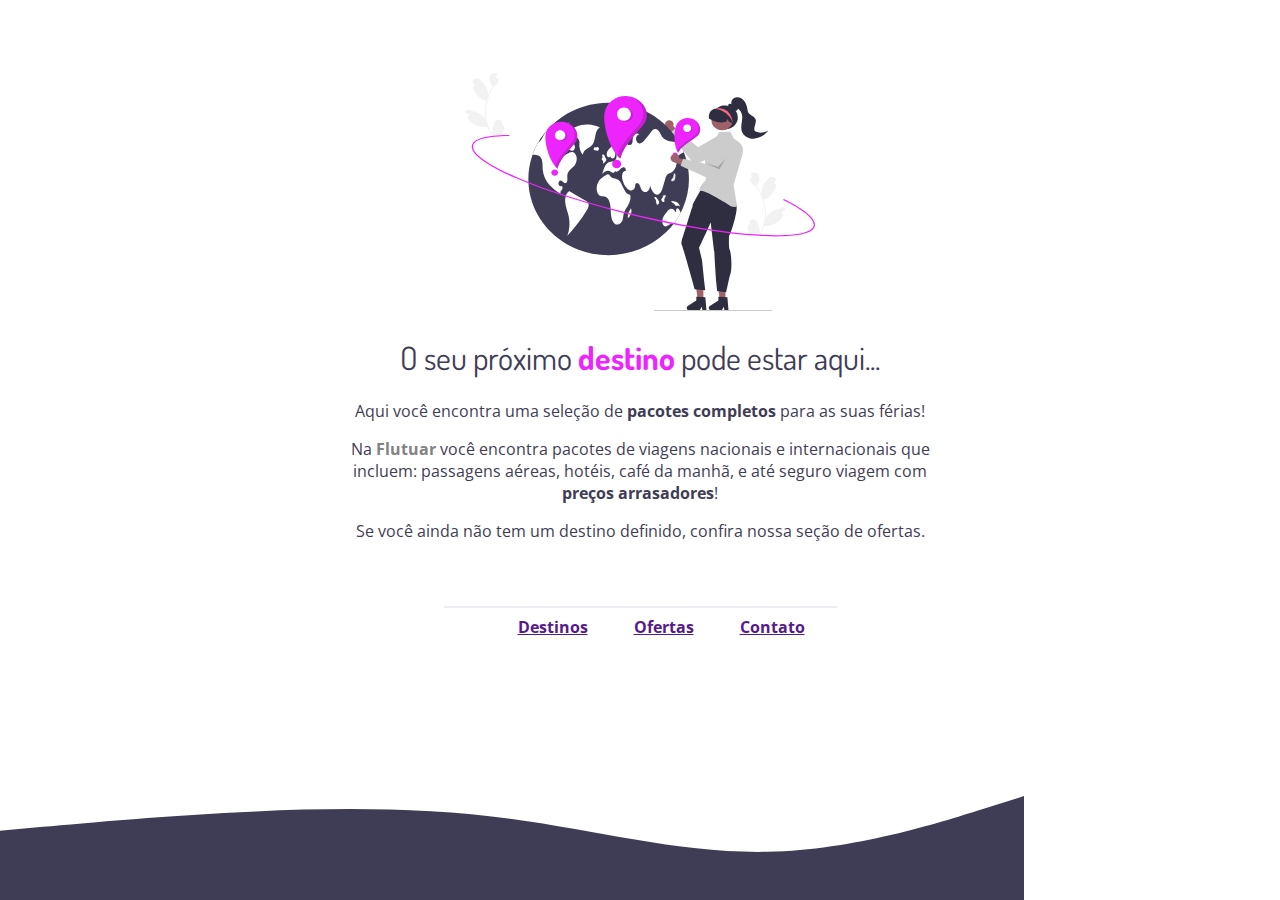
<file: 02 - Recriando layout - Extra/index.html>
<!DOCTYPE html>
<html lang="pt-br">
<head>
    <meta charset="UTF-8">
    <meta name="viewport" content="width=device-width, initial-scale=1.0">
    <link rel="shortcut icon" href="./images/logo.svg" type="image" />

    <link rel="preconnect" href="https://fonts.googleapis.com">
    <link rel="preconnect" href="https://fonts.gstatic.com" crossorigin>
    <link href="https://fonts.googleapis.com/css2?family=Dosis:wght@500;700&family=Open+Sans:wght@400;700&display=swap" rel="stylesheet">
    
    <title>Document</title>
    <link rel="stylesheet" href="./style.css">
</head>
<body>
    <main>
        <img src="./images/central-image.svg" alt="Mulher marcando pontos no globo que está ao seu lado">
    
        <section class="text">
            <h1>O seu próximo <span>destino</span> pode estar aqui...</h1>

            <p>Aqui você encontra uma seleção de <strong>pacotes completos</strong> para as suas férias!</p>

            <p>Na <span id="marca">Flutuar</span> você encontra pacotes de viagens nacionais e internacionais que incluem: passagens aéreas, hotéis, café da manhã, e até seguro viagem com <strong>preços arrasadores</strong>!</p>

            <p>Se você ainda não tem um destino definido, confira nossa seção de ofertas.</p>
         </section>
    </main>
    
    <footer>
        <div id="line"></div>
        <a href="">Destinos</a>
        <a href="">Ofertas</a>
        <a href="">Contato</a>
        
        
    </footer>
    <img id="wave" src="./images/wave-footer.svg" alt="wave">
</body>
</html>
</file>
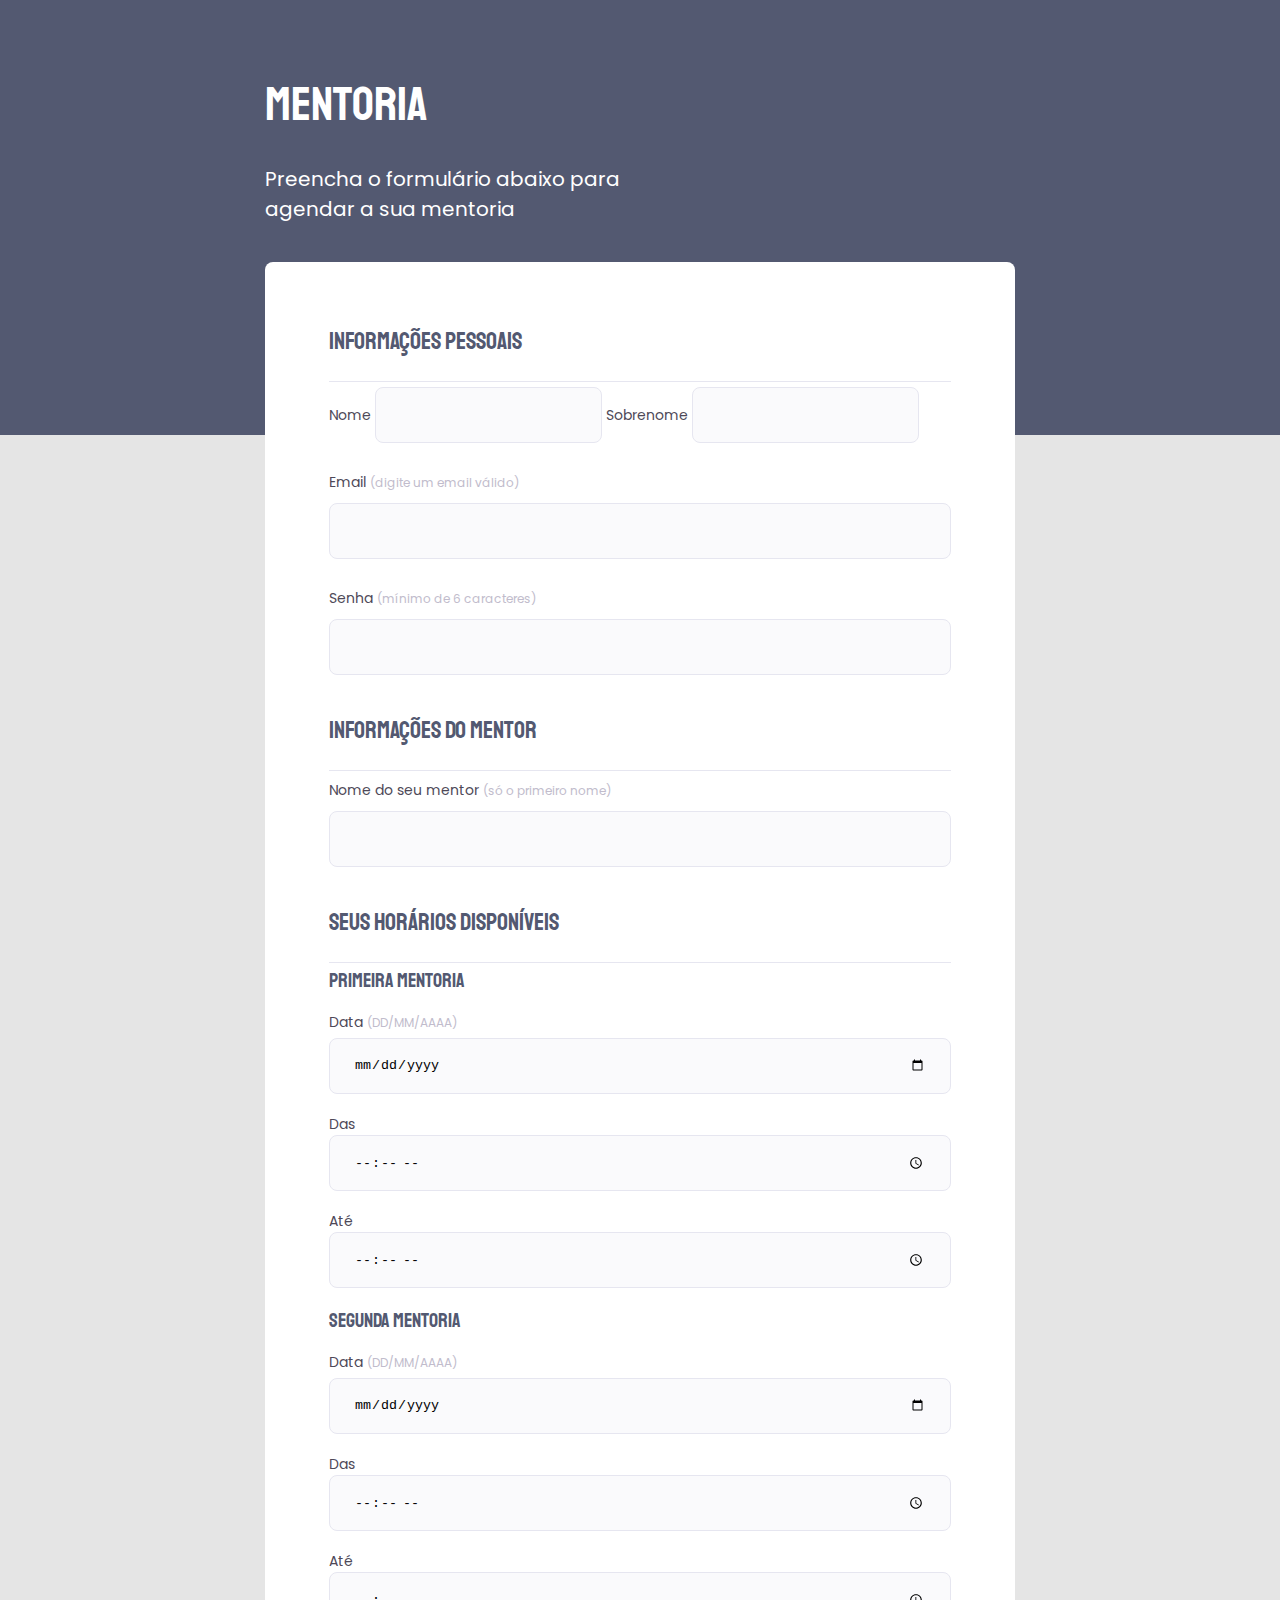
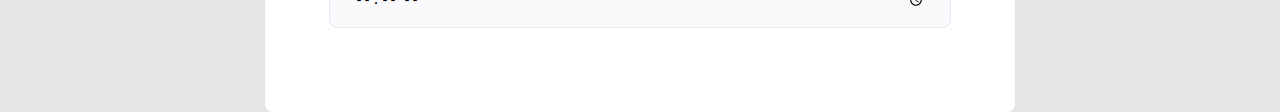
<file: 06 - Criando Formulários/index.html>
<!DOCTYPE html>
<html lang="pt-br">
<head>
    <meta charset="UTF-8">
    <meta name="viewport" content="width=device-width, initial-scale=1.0">
    <title>Mentoria</title>

    <link rel="stylesheet" href="style.css">
    <link rel="preconnect" href="https://fonts.googleapis.com">
    <link rel="preconnect" href="https://fonts.gstatic.com" crossorigin>
    <link href="https://fonts.googleapis.com/css2?family=Poppins:ital,wght@0,100;0,200;0,300;0,400;0,500;0,600;0,700;0,800;0,900;1,100;1,200;1,300;1,400;1,500;1,600;1,700;1,800;1,900&family=Staatliches&display=swap" rel="stylesheet">
</head>
<body>
    <div class="page">
        <header>
            <h1>Mentoria</h1>
            <p>Preencha o formulário abaixo para agendar a sua mentoria</p>
        </header>
        <form>
            <fieldset>            
                <div class="fieldset-wrapper">
                    <div class="informations">
                        <legend>Informações pessoais </legend>
                        <div class="nome">                            
                            <label for="nome">Nome</label>
                            <input type="text" name="" id="nome" />

                            <label for="sobrenome">Sobrenome</label>
                            <input type="text" name="" id="sobrenome" />
                        </div>
                    
                        <label for="email">Email <span>(digite um email válido)</span> </label>
                        <input type="text" name="" id="email" />
                    
                        <label for="senha">Senha <span>(mínimo de 6 caracteres)</span></label>
                        <input type="password" name="" id="senha" />
                    </div>           

                    <div class="informations">
                        <legend>Informações do mentor</legend>
                        <label for="mentor">Nome do seu mentor <span>(só o primeiro nome)</span></label>
                        <input type="text" name="" id="senha" />
                    </div>

                    <div class="informations">
                        <legend>Seus horários disponíveis</legend> 
                        <div class="horarios">
                            <legend>primeira mentoria </legend>                   
                            <div class="marcacao">                                
                                <label for="primeira-mentoria">Data <span>(DD/MM/AAAA)</span> </label>
                                <input type="date" name="" id="primeira-mentoria" />
                                <label for="das1">Das</label>
                                <input type="time" name="" id="das1" />
                                <label for="ate1">Até </label>
                                <input type="time" name="" id="ate1" />
                            </div>
                            <legend>segunda mentoria</legend>
                            <div class="marcacao">                                
                                <label for="segunda-mentoria">Data <span>(DD/MM/AAAA)</span> </label>
                                <input type="date" name="" id="segunda-mentoria" />
                                <label for="das2">Das</label>
                                <input type="time" name="" id="das2" />
                                <label for="ate2">Até </label>
                                <input type="time" name="" id="ate2" />
                            </div>                   
                        </div>
                    </div>

                </div>
            </fieldset>    
        </form>
    </div>
</body>
</html>
</file>
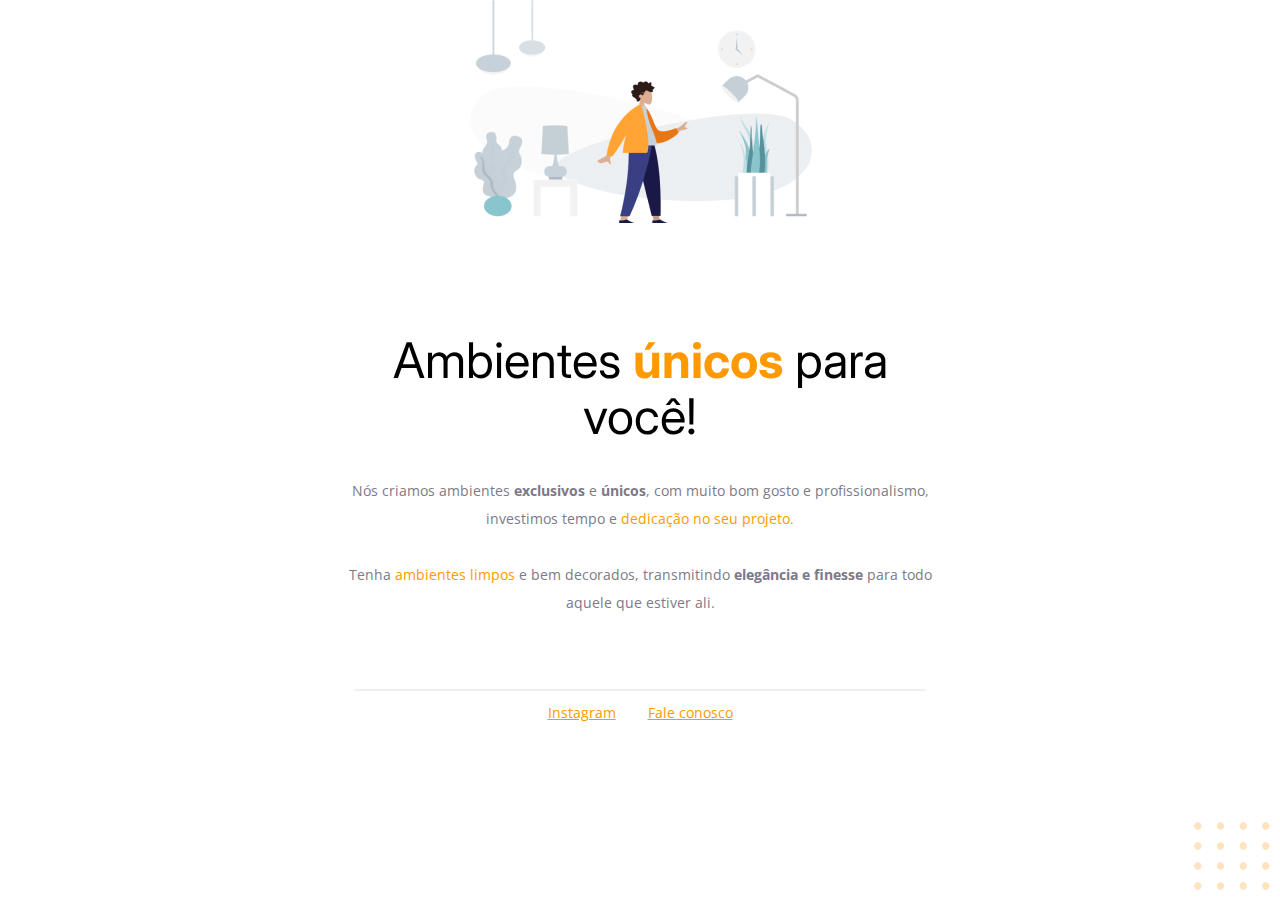
<file: 01 - Corrigindo bugs (01)/Resposta Código do desafio - Fase 01/index.html>
<!-- Instrução que define o tipo do documento. -->
<!DOCTYPE html>
<html lang="pt-br">
  <!-- Tag <head> contém as instruções para a página -->
  <head>
    <link rel="preconnect" href="https://fonts.googleapis.com" />
    <link rel="preconnect" href="https://fonts.gstatic.com" crossorigin />
    <meta charset="UTF-8" />
    <meta name="viewport" content="width=device-width, initial-scale=1.0" />
    <title>Móveis customizados</title>

    <link
      href="https://fonts.googleapis.com/css2?family=Inter:wght@400;700&family=Open+Sans:wght@400;700&display=swap"
      rel="stylesheet"
    />

    <link rel="stylesheet" href="style.css" />
  </head>

  <!-- Tag <body> é o corpo do documento, onde tem as informações que serão mostradas. -->
  <body>
    <div id="hero">
      
      <img
        src="images/img1.jpg"
        alt="Desenho de uma pessoa vestindo uma camisa amarela em uma sala com Móveis"
      /> 

      <h1>Ambientes <span>únicos</span> para você!</h1>
      <p>
        Nós criamos ambientes <strong>exclusivos</strong> e <strong>únicos</strong>, com muito
        bom gosto e profissionalismo, investimos tempo e <span>dedicação no seu projeto.</span>
        <br>
        <br>
        Tenha <span>ambientes limpos</span> e bem decorados, transmitindo <strong>elegância e finesse</strong> para todo aquele que estiver ali.</p>
      
    </div>

    <div id="footer">
      <div class="line"></div>
      <a target="_blank" href="https://instagram.com/moveisparavoce">Instagram</a>
      <a href="mailto:contato@moveisparavoce.com">Fale conosco</a>
      
    </div>
    <img
        id="balls"
        src="images/balls.svg"
        alt="Bolinhas alaranjadas no canto inferior direito da tela"
      />
  </body>
</html>
</file>
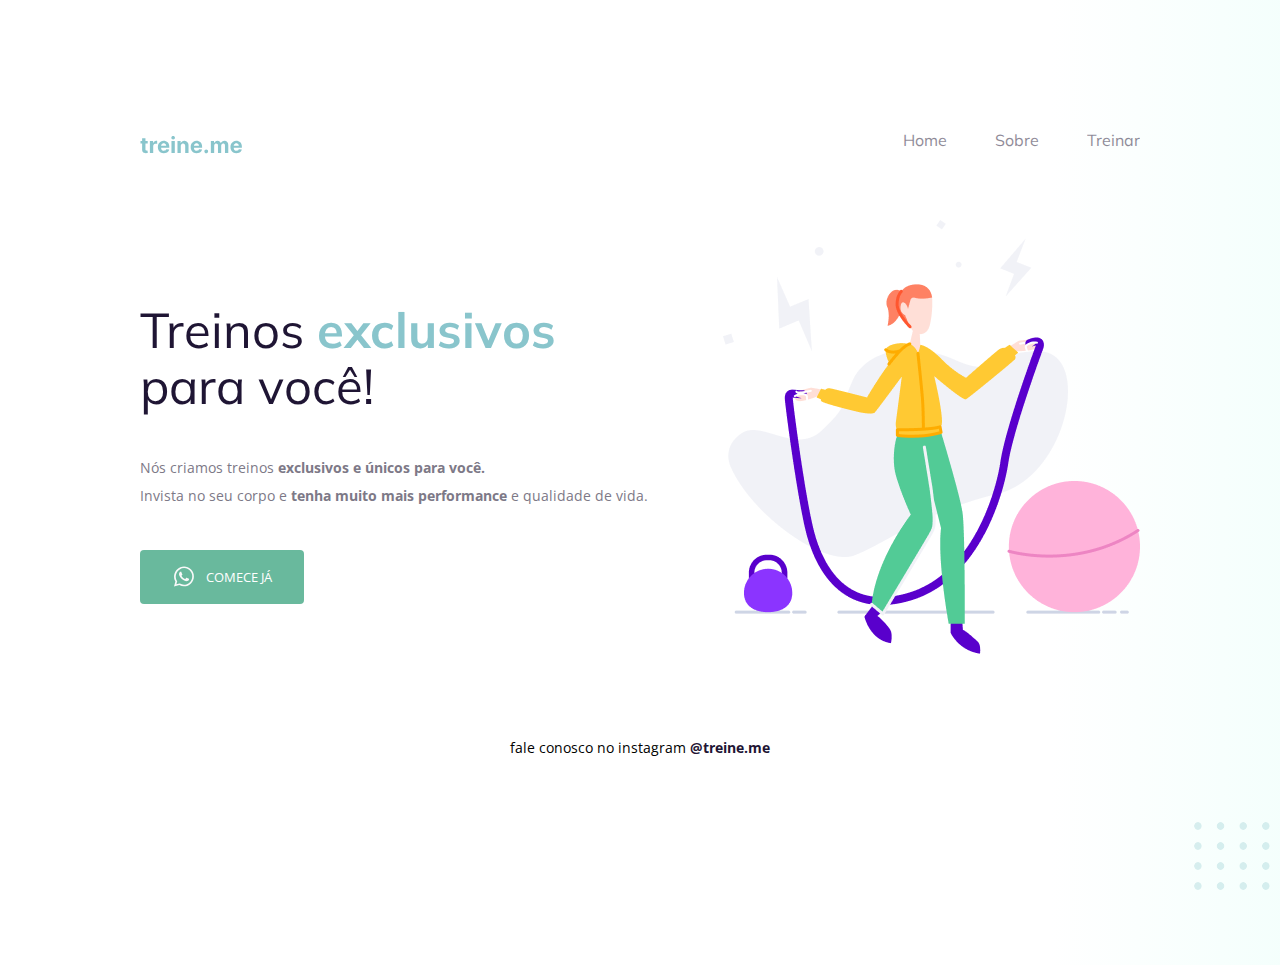
<file: 03 - Corrigindo bugs (02)/Resposta Código do desafio - Fase 01/index.html>
<!DOCTYPE html>
<html lang="pt-br">
  <head>
    <link rel="preconnect" href="https://fonts.googleapis.com">
    <link rel="preconnect" href="https://fonts.gstatic.com" crossorigin>

    <meta charset="UTF-8" />
    <meta name="viewport" content="width=device-width, initial-scale=1.0" />
    <title>Treine me</title>

    <link href="https://fonts.googleapis.com/css2?family=Mulish:wght@400;700&family=Open+Sans:wght@400;700&display=swap" rel="stylesheet">

    <link rel="stylesheet" href="style.css">
  </head> 
  <body>
    <div class="page">

      <header>
        <a id="logo" href="#">
          <img src="images/logo.svg" alt="Treine.me" />
        </a>
        <nav>          
          <ul>
            <li><a href="#">Home</a></li>
            <li><a href="#">Sobre</a></li>            
            <li><a href="#">Treinar</a></li>
          </ul>
        </nav>
      </header>
      
      <main>
          <section>
            <h1>Treinos <span>exclusivos</span> para você!</h1>
            <p>
              Nós criamos treinos <strong>exclusivos e únicos para você.</strong></br>
              Invista no seu corpo e <strong>tenha muito mais performance</strong> e qualidade de vida.
            </p>
            <button>              
              <img src="images/whats.svg" alt="Ícone do whatsapp">
              Comece já                
            </button>    
          </section>
          <img src="images/img.png" alt="Desenho de uma mulher pulando corta numa academia.">


      </main>

      <footer>
          fale conosco no instagram <a href="https://instagram.com/treineme" target="_blank">@treine.me</a>
      </footer>
    </div>

    <img id="balls" src="images/balls.svg" alt="Bolinhas decorativas verdes no canto inferior direito da página.">

  </body>
</html>
</file>
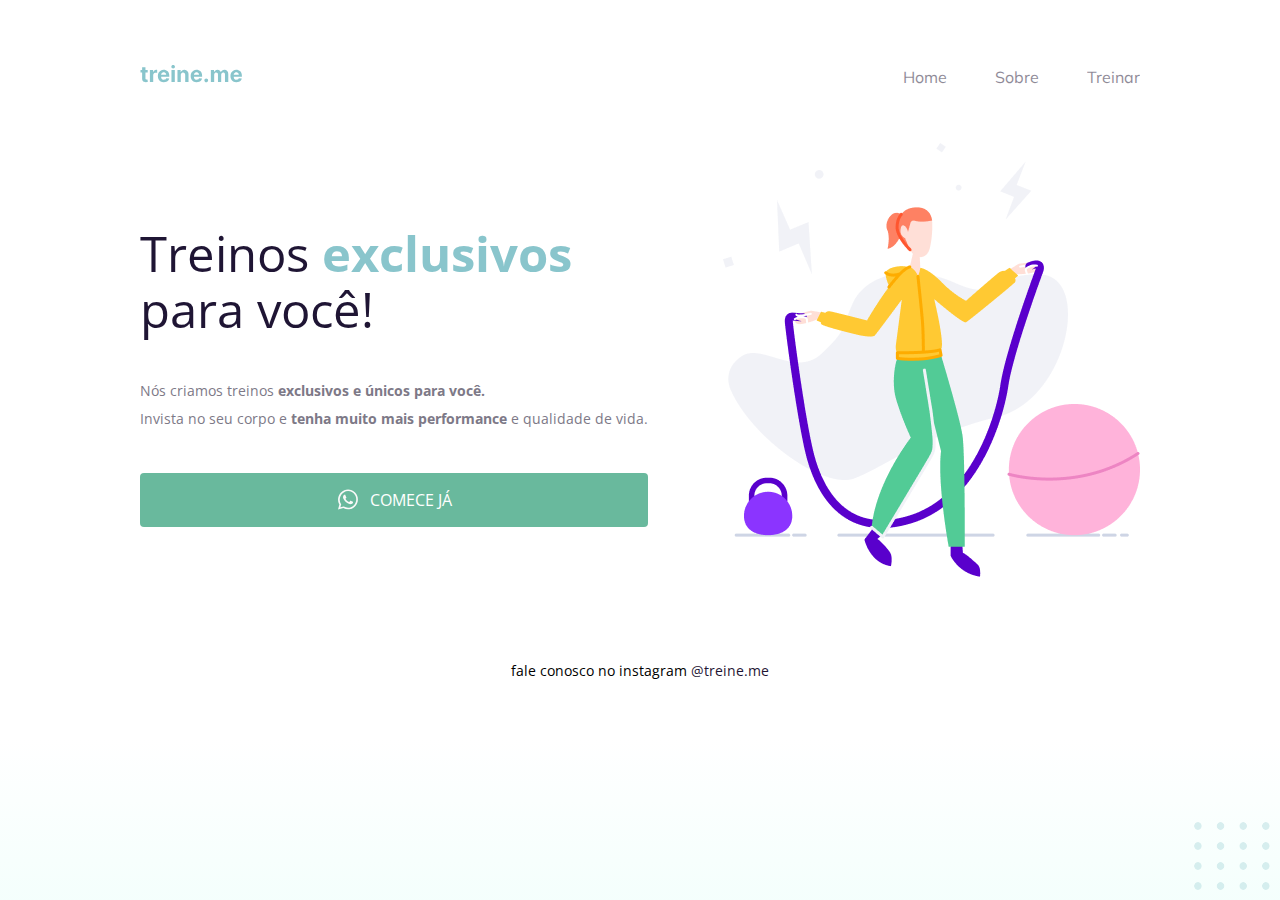
<file: 04 - Semantica e acessibilidade/Responsta Semantica e acessibilidade/index.html>
<!DOCTYPE html>
<html lang="pt-br">
  <head>
    <link rel="preconnect" href="https://fonts.googleapis.com">
    <link rel="preconnect" href="https://fonts.gstatic.com" crossorigin>

    <meta charset="UTF-8" />
    <meta name="viewport" content="width=device-width, initial-scale=1.0" />
    <title>Treine me</title>

    <link href="https://fonts.googleapis.com/css2?family=Mulish:wght@400;700&family=Open+Sans:wght@400;700&display=swap" rel="stylesheet">

    <link rel="stylesheet" href="style.css">

  </head>
  <body>
    <div class="page">
      <nav>
          <a id="logo" href="#">
            <img src="images/logo.svg" alt="Treine.me" />
          </a>
          <div class="list">
            <div class="item"><a href="#">Home</a></div>
            <div class="item"><a href="#">Sobre</a></div>
            <div class="item"><a href="#">Treinar</a></div>
          </div>
      </nav>
    
      <main>
        <section>
          <h1>Treinos <span>exclusivos</span> para você!</h1>

          <div class="subtitle">
            Nós criamos treinos <strong>exclusivos e únicos para você.</strong></br>
            Invista no seu corpo e <strong>tenha muito mais performance</strong> e qualidade de vida.
          </div>

          <div class="button">
              <img src="images/whats.svg" alt="Ícone do whatsapp">
              Comece já
          </div>

        </section>

        <img src="images/img.png" alt="Desenho de uma mulher pulando corta numa academia.">
      </main>

      <footer>
          fale conosco no instagram <a href="https://instagram.com/treineme" target="_blank">@treine.me</a>
      </footer>
    </div>

    <img id="balls" src="images/balls.svg" alt="Bolinhas decorativas verdes no canto inferior direito da página.">

  </body>
</html>
</file>
<file: 02 - Recriando layout - Extra/style.css>
body {
    font-family: "Open Sans", sans-serif;
    text-align: center;
    margin: 0;
    color: #3f3d56;
}

main{
    width: 626px;
    margin: auto;
    margin-top: 73px;
    margin-bottom: 64px;
}

h1 {
    font-family: 'Dosis', sans-serif;
    font-weight: normal;
    font-size: 32px;
}

span {
    color: #EE24FF;
    font-weight: bold;
}

#marca {
    font-weight: bold;
    color: #828282
}


#line {
    width: 391px;
    height: 0px;

    margin: 0 auto 8px;

    border: 1px solid #ECEFF2;
}

footer a {
    font-weight: bold;
    margin-left: 42px;
}

#wave{
    position: fixed;
    bottom: 0px;
    left: 0px;
    align-items: center;
    width: 1024px;
}
</file>
<file: 06 - Criando Formulários/style.css>
*{
    margin: 0;
    padding: 0;
    box-sizing: border-box;
}

body::before {
    content: '';
    width: 100%;
    height: 435px;
    position: absolute;
    top: 0;
    left: 0;
    z-index: -1;
    background: #535971;
}

body{
    background: #E5E5E5;
}

.page{
    width: 750px;
    margin: auto;
}

header{
    width: 417px;
    margin-top: 74px;
}

header h1 {
    font-family: "Staatliches", sans-serif;
    font-weight: 400;
    font-style: normal;
    font-size: 48px;
    color: #FFFFFF;
    margin-bottom: 30px;
}

header p{
    font-family: "Poppins", sans-serif;
    font-size: 20px;
    color: #FFFFFF;
}

form {
    margin-top: 38px;
    background: #FFFFFF;
    border-radius: 8px;
    min-height: 750px;
 
    padding: 64px;
}

fieldset {
    border: none;
}

legend{
    font-family: "Staatliches", sans-serif;
    font-weight: 400;
    font-style: normal;
    font-size: 24px;
    color: #535971;

    width: 100%;
    border-bottom: 1px solid #E6E6F0;
    padding-bottom: 25px;
}

.fieldset-wrapper{
    display: flex;
    flex-direction: column;
    gap: 20px;    
}

.informations{
    display: flex;
    flex-direction: column; 
    gap: 5px;
}

.informations label{
    font-family: "Poppins", sans-serif;
    font-size: 14px;
    color: #4E4958; 
    
    margin-bottom: ;
}

.informations label span {
    font-size: 12px;
    line-height:30px;
    color: #C1BCCC;
}

.informations input{
    background: #FAFAFC;

    border: 1px solid #E6E6F0;
    border-radius: 8px;

    height: 56px;    
    padding: 0 24px;
    margin-bottom: 20px;
}

.informations-agendamento{
    display: flex;
     flex-direction: column;
    gap: 200px;
}

.horarios legend{
    font-size: 20px;
    border-bottom: 0px solid #E6E6F0;
    padding-bottom: 15px;
}

.marcacao{
    display: flex;
    flex-direction: column; 
}
</file>
<file: 01 - Corrigindo bugs (01)/Resposta Código do desafio - Fase 01/style.css>
body {
  font-family: "Open Sans", sans-serif;
  text-align: center;
  margin: 0;
}

#hero {
    width: 592px;
    margin: 0 auto 72px;
}

#hero img {
  margin-bottom: 72px;
}

h1 {
  font-family: "Inter", sans-serif;
  font-size: 49px;
  line-height: 56px;
  font-weight: normal;
  margin-bottom: 32px;
}

h1 span {
  font-weight: bold;
  margin-bottom: 32px;
}

span, a {
  color: #ff9900;
}

p, #footer {
  color: #7d7987;
  font-size: 14px;
  line-height: 28px;
}

#footer a + a {
    margin-left: 28px;
}

.line {
    width: 568px;
    height: 0px;

    margin: 0 auto 8px;

    border: 1px solid #ECEFF2;
}

#balls {
    position: fixed;
    bottom: 0px;
    right: 0px;
}
</file>
<file: 03 - Corrigindo bugs (02)/Resposta Código do desafio - Fase 01/style.css>
body {
    margin: 0;
  
    font-family: "Open Sans", sans-serif;
  
    background: linear-gradient(90deg, rgb(227, 255, 248, 0) 82.08%, rgb(227, 255, 248, 0.38) 100%);
  
    min-height: 100vh;
  }
  
  .page {
    width: 1000px;
    margin: 65px auto 0;
    padding-top: 65px;
  }

  header {
    display: flex;
    justify-content: space-between;
    align-items: center;
    margin-bottom: 55px;
  }
  
  nav {
    display: flex;
    justify-content: space-between;
    align-items: center;
  
    margin-bottom: 15px;
  }
  
  ul {
    display: flex;
    gap: 48px;
    list-style: none;
    margin: 0;
    padding: 0;
  }
  
  a {
    color: #1f1534;
    text-decoration: none;
  }
  
  ul li a {
    opacity: 0.5;
  }
  
  ul li a:hover {
    font-weight: bold;
    opacity: 1;
  }
  
main {
  display: flex;
  align-items: center;
  justify-content: space-between;
}

  h1,
  ul {
    font-family: "Mulish", sans-serif;
  }
  
  h1 {
    font-size: 49px;
    line-height: 56px;
    color: #1f1534;
  
    font-weight: normal;
  
    width: 490px;
  }
  
  h1 span {
    color: #89c5cc;
    font-weight: bold;
  }
  
  section p {
    font-size: 14px;
    line-height: 28px;
    color: #7d7987;
  
    margin: 40px 0;
  }
  
  button {
    color: white;
    text-transform: uppercase;
    font-family: "Open Sans", sans-serif;
  
    background: #69B99D;
    border: 0;
    padding: 14px 32px 15px;
  
    display: flex;
    justify-content: center;
    align-items: center;
    gap: 10px;
  
    border-radius: 4px;
  
    cursor: pointer;
  }
  
  button:hover {
      background: #4EA788;
  }
  
  footer {
    font-size: 14px;
    line-height: 28px;
  
    text-align: center;
  
    margin-top: 80px;
  }
  
  footer a {
    font-weight: bold;
  }
  
  #balls {
    position: fixed;
    bottom: 0;
    right: 0;
  }
</file>
<file: 04 - Semantica e acessibilidade/Responsta Semantica e acessibilidade/style.css>
body {
  margin: 0;

  font-family: "Open Sans", sans-serif;

  background: linear-gradient(180deg, rgb(227, 255, 248, 0) 82.08%, rgb(227, 255, 248, 0.38) 100%);

  min-height: 100vh;
}

.page {
  width: 1000px;
  margin: 0 auto;
  padding-top: 65px;
}

nav {
  display: flex;
  justify-content: space-between;
  align-items: center;

  margin-bottom: 55px;
}

.list {
  display: flex;
  gap: 48px;
  list-style: none;
  margin: 0;
  padding: 0;
}

a {
  color: #1f1534;
  text-decoration: none;
}

.list .item a {
    opacity: 0.5;
}

.list .item a:hover {
  font-weight: bold;
  opacity: 1;
}

.list,
.title {
  font-family: "Mulish", sans-serif;
}

main {
  display: flex;
  align-items: center;
  justify-content: space-between;
}

h1 {
  font-size: 49px;
  line-height: 56px;
  color: #1f1534;

  font-weight: normal;

  width: 490px;
}

h1 span {
  color: #89c5cc;
  font-weight: bold;
}

.subtitle {
  font-size: 14px;
  line-height: 28px;
  color: #7d7987;

  margin: 40px 0;
}

.button {
  color: white;
  text-transform: uppercase;
  font-family: "Open Sans", sans-serif;

  background: #69B99D;
  border: 0;
  padding: 14px 32px 15px;

  display: flex;
  align-items: center;
  justify-content: center;
  gap: 10px;

  border-radius: 4px;

  cursor: pointer;
}

footer {
  font-size: 14px;
  line-height: 28px;

  text-align: center;

  margin-top: 80px;
}

.footer a {
  font-weight: bold;
}

#balls {
    position: fixed;
    bottom: 0;
    right: 0;
}
</file>
